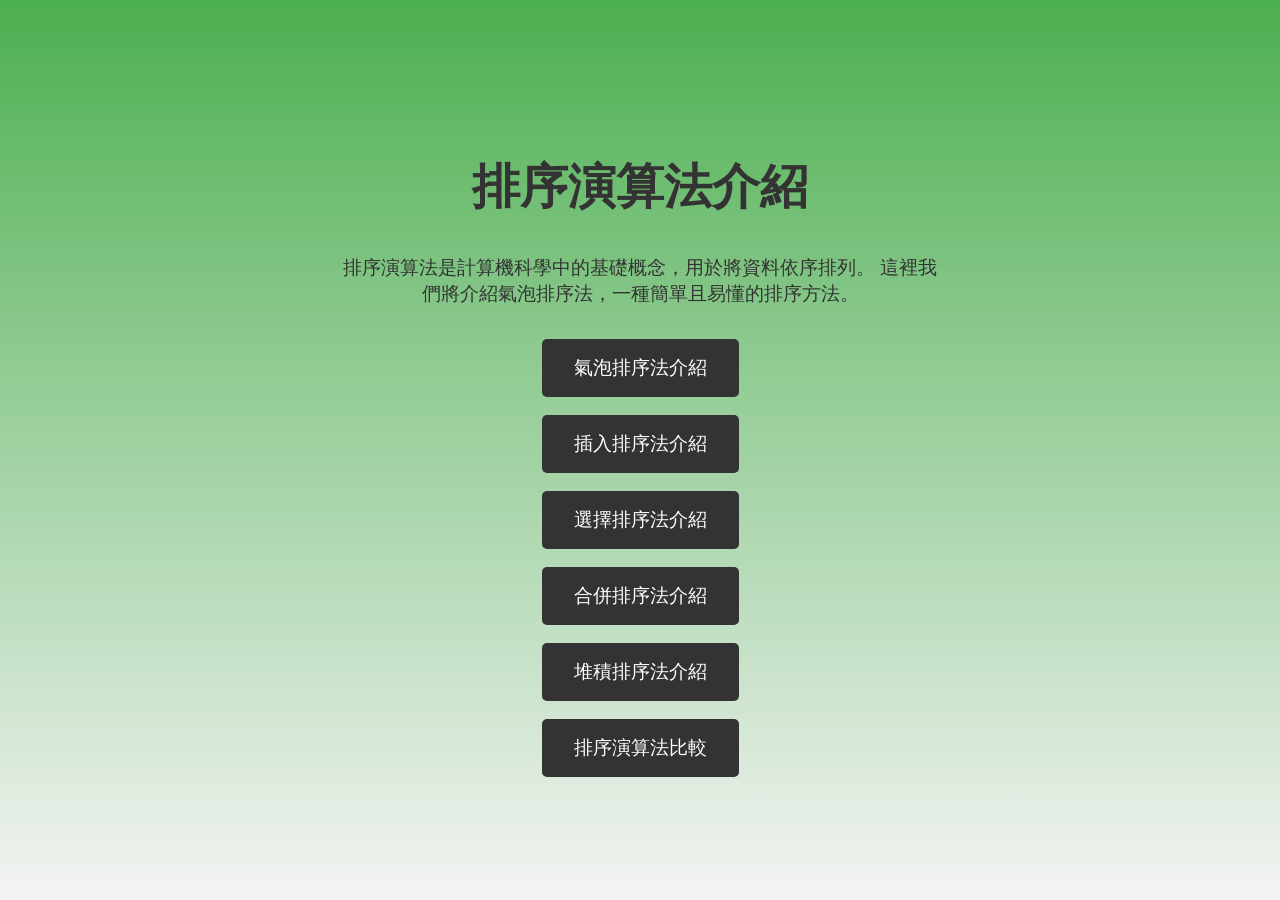
<file: index.html>
<!DOCTYPE html>
<html lang="zh-Hant">
<head>
    <meta charset="UTF-8">
    <meta name="viewport" content="width=device-width, initial-scale=1.0">
    <title>排序法介紹</title>
    <style>
        body {
            font-family: Arial, sans-serif;
            text-align: center;
            background: linear-gradient(to bottom, #4CAF50, #f4f4f4);
            color: #333;
            margin: 0;
            padding: 0;
            height: 100vh;
            display: flex;
            flex-direction: column;
            justify-content: center;
            align-items: center;
        }
        h1 {
            font-size: 3rem;
            margin-bottom: 1rem;
        }
        p {
            font-size: 1.2rem;
            margin-bottom: 2rem;
            max-width: 600px;
        }
        a {
            display: inline-block;
            padding: 1rem 2rem;
            background: #333;
            color: #fff;
            text-decoration: none;
            border-radius: 5px;
            font-size: 1.2rem;
            transition: background 0.3s;
        }
        a:hover {
            background: #555;
        }
    </style>
</head>
<body>
    <h1>排序演算法介紹</h1>
    <p>
        排序演算法是計算機科學中的基礎概念，用於將資料依序排列。
        這裡我們將介紹氣泡排序法，一種簡單且易懂的排序方法。
    </p>
    <a href="bubblesort.html">氣泡排序法介紹</a>
    <br>
    <a href="Insertion Sort.html">插入排序法介紹</a>
    <br>
    <a href="Selection Sort.html">選擇排序法介紹</a>
    <br>
    <a href="mergesort.html">合併排序法介紹</a>
    <br>
    <a href="heapsort.html">堆積排序法介紹</a>
    <br>
    <a href="compare.html">排序演算法比較</a>
</body>
</html>
</file>
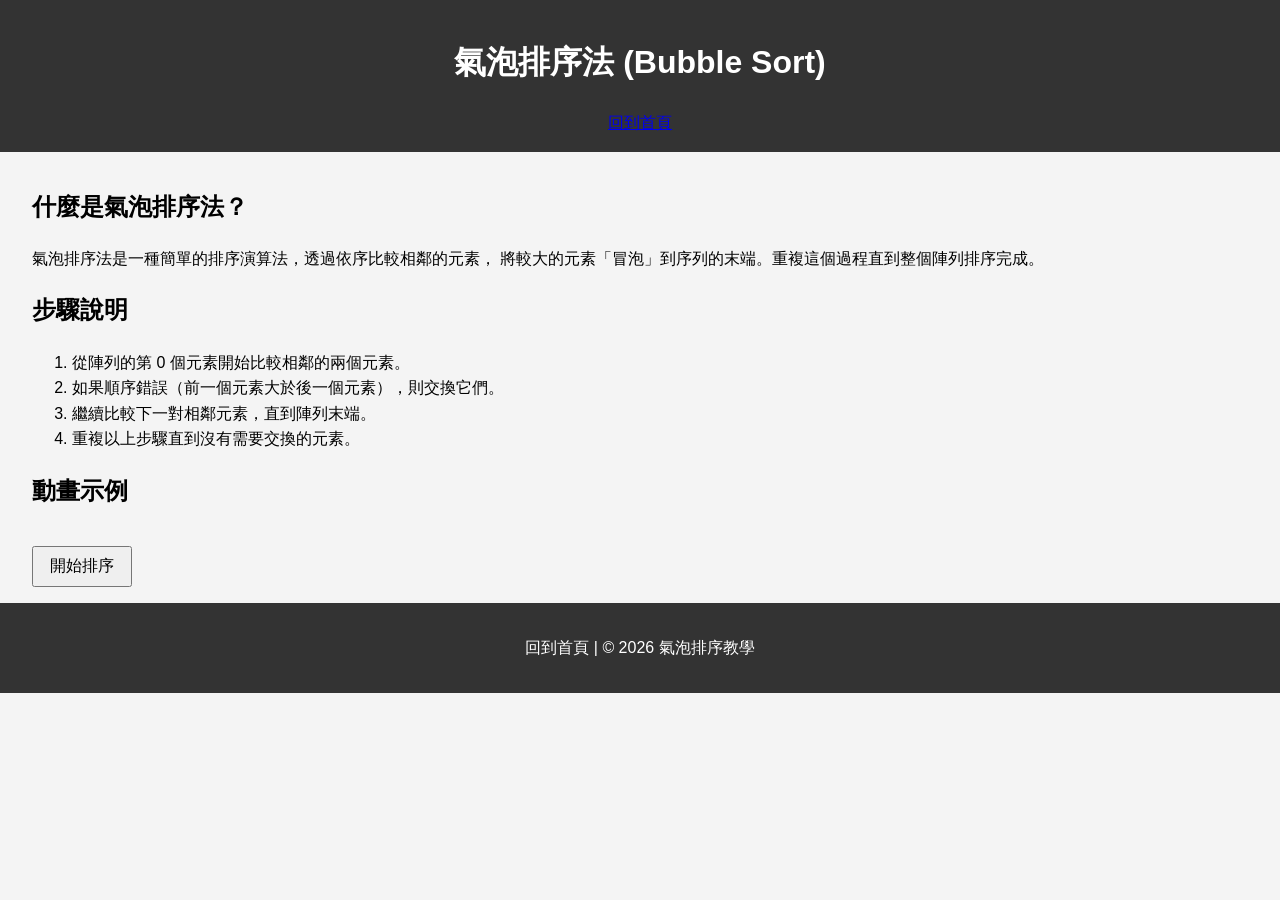
<file: bubblesort.html>
<!DOCTYPE html>
<html lang="zh-Hant">
<head>
    <meta charset="UTF-8">
    <meta name="viewport" content="width=device-width, initial-scale=1.0">
    <title>氣泡排序法介紹</title>
    <style>
body {
    font-family: Arial, sans-serif;
    line-height: 1.6;
    margin: 0;
    padding: 0;
    background: #f4f4f4;
}

header, footer {
    background: #333;
    color: #fff;
    text-align: center;
    padding: 1rem 0;
}

main {
    padding: 1rem 2rem;
}

#arrayContainer {
    display: flex;
    justify-content: center;
    margin: 1rem 0;
}

.bar {
    width: 30px;
    margin: 0 2px;
    background: #4CAF50;
    color: #fff;
    text-align: center;
}

button {
    padding: 0.5rem 1rem;
    font-size: 1rem;
    cursor: pointer;
}
</style>
</head>
<body>
    <header>
        <h1>氣泡排序法 (Bubble Sort)</h1>
        <nav>
            <a href="index.html">回到首頁</a>
        </nav>
    </header>

    <main>
        <section id="introduction">
            <h2>什麼是氣泡排序法？</h2>
            <p>
                氣泡排序法是一種簡單的排序演算法，透過依序比較相鄰的元素，
                將較大的元素「冒泡」到序列的末端。重複這個過程直到整個陣列排序完成。
            </p>
        </section>

        <section id="steps">
            <h2>步驟說明</h2>
            <ol>
                <li>從陣列的第 0 個元素開始比較相鄰的兩個元素。</li>
                <li>如果順序錯誤（前一個元素大於後一個元素），則交換它們。</li>
                <li>繼續比較下一對相鄰元素，直到陣列末端。</li>
                <li>重複以上步驟直到沒有需要交換的元素。</li>
            </ol>
        </section>

        <section id="visualization">
            <h2>動畫示例</h2>
            <div id="arrayContainer"></div>
            <button id="startBtn">開始排序</button>
        </section>
    </main>

    <footer>
        <p><a href="index.html" style="color: #fff; text-decoration: none;">回到首頁</a> | &copy; 2026 氣泡排序教學</p>
    </footer>

    <script>
function createBars(arr) {
    const container = document.getElementById('arrayContainer');
    container.innerHTML = '';
    arr.forEach((value) => {
        const bar = document.createElement('div');
        bar.classList.add('bar');
        bar.style.height = value * 5 + 'px';
        bar.textContent = value;
        container.appendChild(bar);
    });
}

async function bubbleSort(arr) {
    let len = arr.length;
    let bars = document.getElementsByClassName('bar');
    for (let i = 0; i < len; i++) {
        for (let j = 0; j < len - i - 1; j++) {
            bars[j].style.background = '#e33';
            bars[j+1].style.background = '#e33';
            await sleep(200);
            if (arr[j] > arr[j+1]) {
                // swap
                [arr[j], arr[j+1]] = [arr[j+1], arr[j]];
                bars[j].style.height = arr[j] * 5 + 'px';
                bars[j].textContent = arr[j];
                bars[j+1].style.height = arr[j+1] * 5 + 'px';
                bars[j+1].textContent = arr[j+1];
            }
            bars[j].style.background = '#4CAF50';
            bars[j+1].style.background = '#4CAF50';
        }
    }
}

function sleep(ms) {
    return new Promise(resolve => setTimeout(resolve, ms));
}

document.getElementById('startBtn').addEventListener('click', () => {
    const array = [];
    for (let i = 0; i < 10; i++) {
        array.push(Math.floor(Math.random() * 50) + 1);
    }
    createBars(array);
    bubbleSort(array);
});
</script>
</body>
</html>
</file>
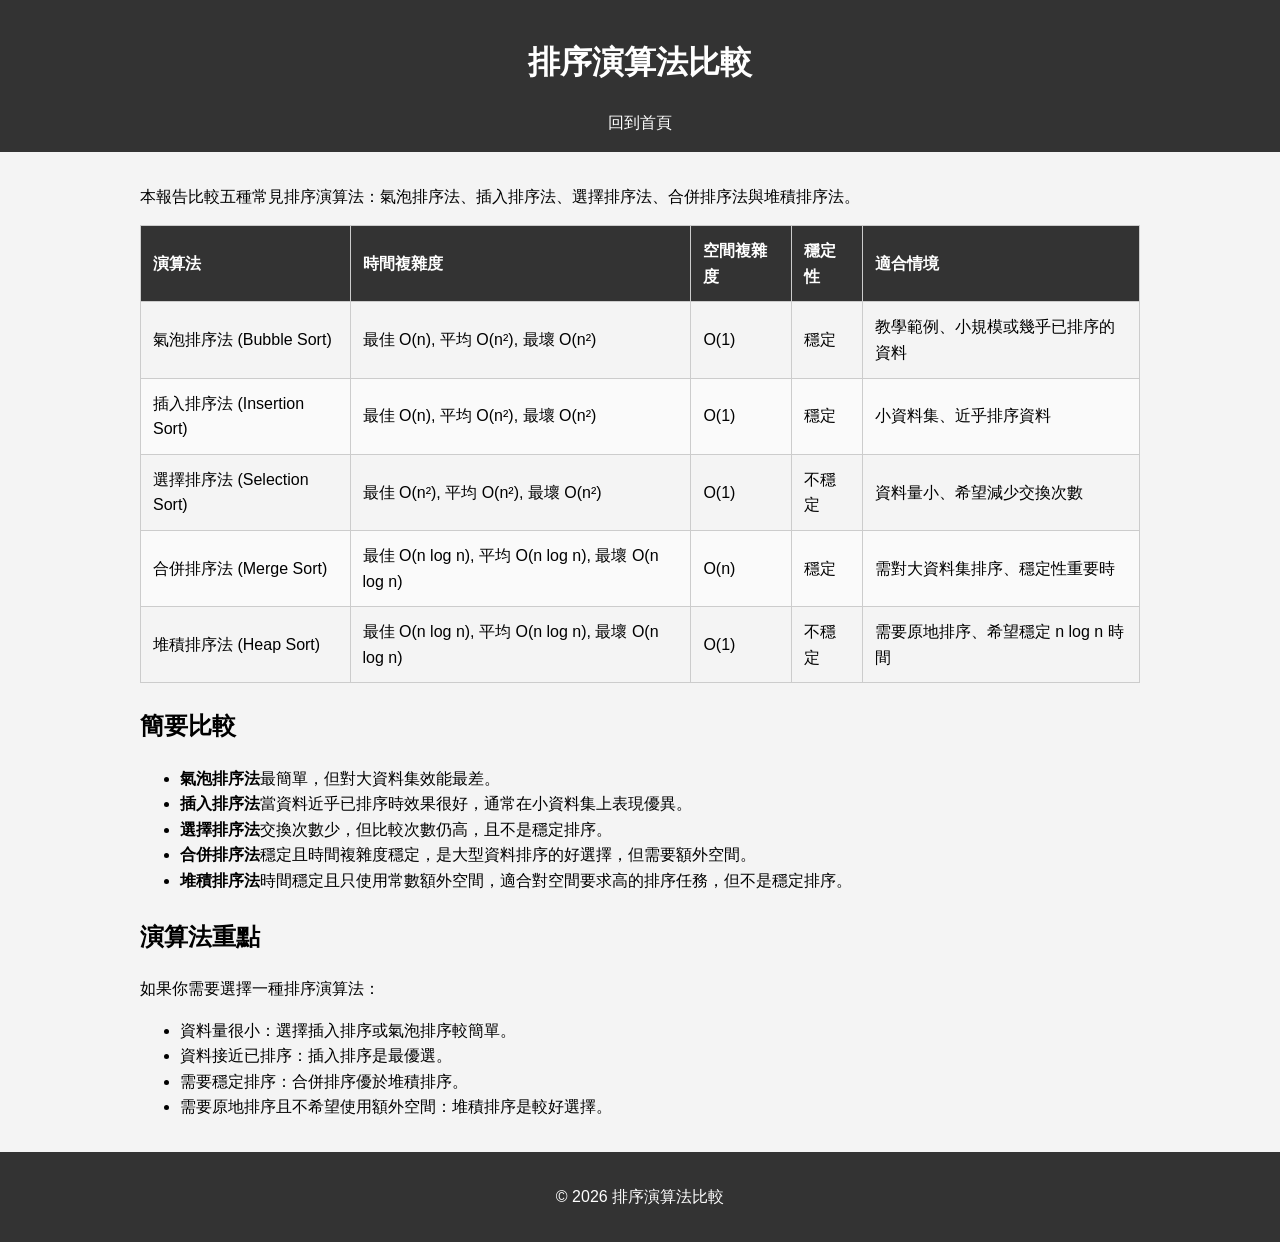
<file: compare.html>
﻿<!DOCTYPE html>
<html lang="zh-Hant">
<head>
    <meta charset="UTF-8">
    <meta name="viewport" content="width=device-width, initial-scale=1.0">
    <title>排序演算法比較</title>
    <style>
        body { font-family: Arial, sans-serif; line-height: 1.6; margin: 0; padding: 0; background: #f4f4f4; }
        header, footer { background: #333; color: #fff; text-align: center; padding: 1rem 0; }
        main { padding: 1rem 2rem; max-width: 1000px; margin: 0 auto; }
        table { width: 100%; border-collapse: collapse; margin-bottom: 1.5rem; }
        th, td { border: 1px solid #ccc; padding: 0.75rem; text-align: left; }
        th { background: #333; color: #fff; }
        tr:nth-child(even) { background: #fafafa; }
        nav a { color: #fff; text-decoration: none; }
        h2 { margin-top: 1.5rem; }
        code { background: #eef; padding: 2px 4px; border-radius: 4px; }
    </style>
</head>
<body>
    <header>
        <h1>排序演算法比較</h1>
        <nav><a href="index.html">回到首頁</a></nav>
    </header>
    <main>
        <section>
            <p>本報告比較五種常見排序演算法：氣泡排序法、插入排序法、選擇排序法、合併排序法與堆積排序法。</p>
        </section>
        <section>
            <table>
                <thead>
                    <tr>
                        <th>演算法</th>
                        <th>時間複雜度</th>
                        <th>空間複雜度</th>
                        <th>穩定性</th>
                        <th>適合情境</th>
                    </tr>
                </thead>
                <tbody>
                    <tr>
                        <td>氣泡排序法 (Bubble Sort)</td>
                        <td>最佳 O(n), 平均 O(n²), 最壞 O(n²)</td>
                        <td>O(1)</td>
                        <td>穩定</td>
                        <td>教學範例、小規模或幾乎已排序的資料</td>
                    </tr>
                    <tr>
                        <td>插入排序法 (Insertion Sort)</td>
                        <td>最佳 O(n), 平均 O(n²), 最壞 O(n²)</td>
                        <td>O(1)</td>
                        <td>穩定</td>
                        <td>小資料集、近乎排序資料</td>
                    </tr>
                    <tr>
                        <td>選擇排序法 (Selection Sort)</td>
                        <td>最佳 O(n²), 平均 O(n²), 最壞 O(n²)</td>
                        <td>O(1)</td>
                        <td>不穩定</td>
                        <td>資料量小、希望減少交換次數</td>
                    </tr>
                    <tr>
                        <td>合併排序法 (Merge Sort)</td>
                        <td>最佳 O(n log n), 平均 O(n log n), 最壞 O(n log n)</td>
                        <td>O(n)</td>
                        <td>穩定</td>
                        <td>需對大資料集排序、穩定性重要時</td>
                    </tr>
                    <tr>
                        <td>堆積排序法 (Heap Sort)</td>
                        <td>最佳 O(n log n), 平均 O(n log n), 最壞 O(n log n)</td>
                        <td>O(1)</td>
                        <td>不穩定</td>
                        <td>需要原地排序、希望穩定 n log n 時間</td>
                    </tr>
                </tbody>
            </table>
        </section>
        <section>
            <h2>簡要比較</h2>
            <ul>
                <li><strong>氣泡排序法</strong>最簡單，但對大資料集效能最差。</li>
                <li><strong>插入排序法</strong>當資料近乎已排序時效果很好，通常在小資料集上表現優異。</li>
                <li><strong>選擇排序法</strong>交換次數少，但比較次數仍高，且不是穩定排序。</li>
                <li><strong>合併排序法</strong>穩定且時間複雜度穩定，是大型資料排序的好選擇，但需要額外空間。</li>
                <li><strong>堆積排序法</strong>時間穩定且只使用常數額外空間，適合對空間要求高的排序任務，但不是穩定排序。</li>
            </ul>
        </section>
        <section>
            <h2>演算法重點</h2>
            <p>如果你需要選擇一種排序演算法：</p>
            <ul>
                <li>資料量很小：選擇插入排序或氣泡排序較簡單。</li>
                <li>資料接近已排序：插入排序是最優選。</li>
                <li>需要穩定排序：合併排序優於堆積排序。</li>
                <li>需要原地排序且不希望使用額外空間：堆積排序是較好選擇。</li>
            </ul>
        </section>
    </main>
    <footer>
        <p>&copy; 2026 排序演算法比較</p>
    </footer>
</body>
</html>
</file>
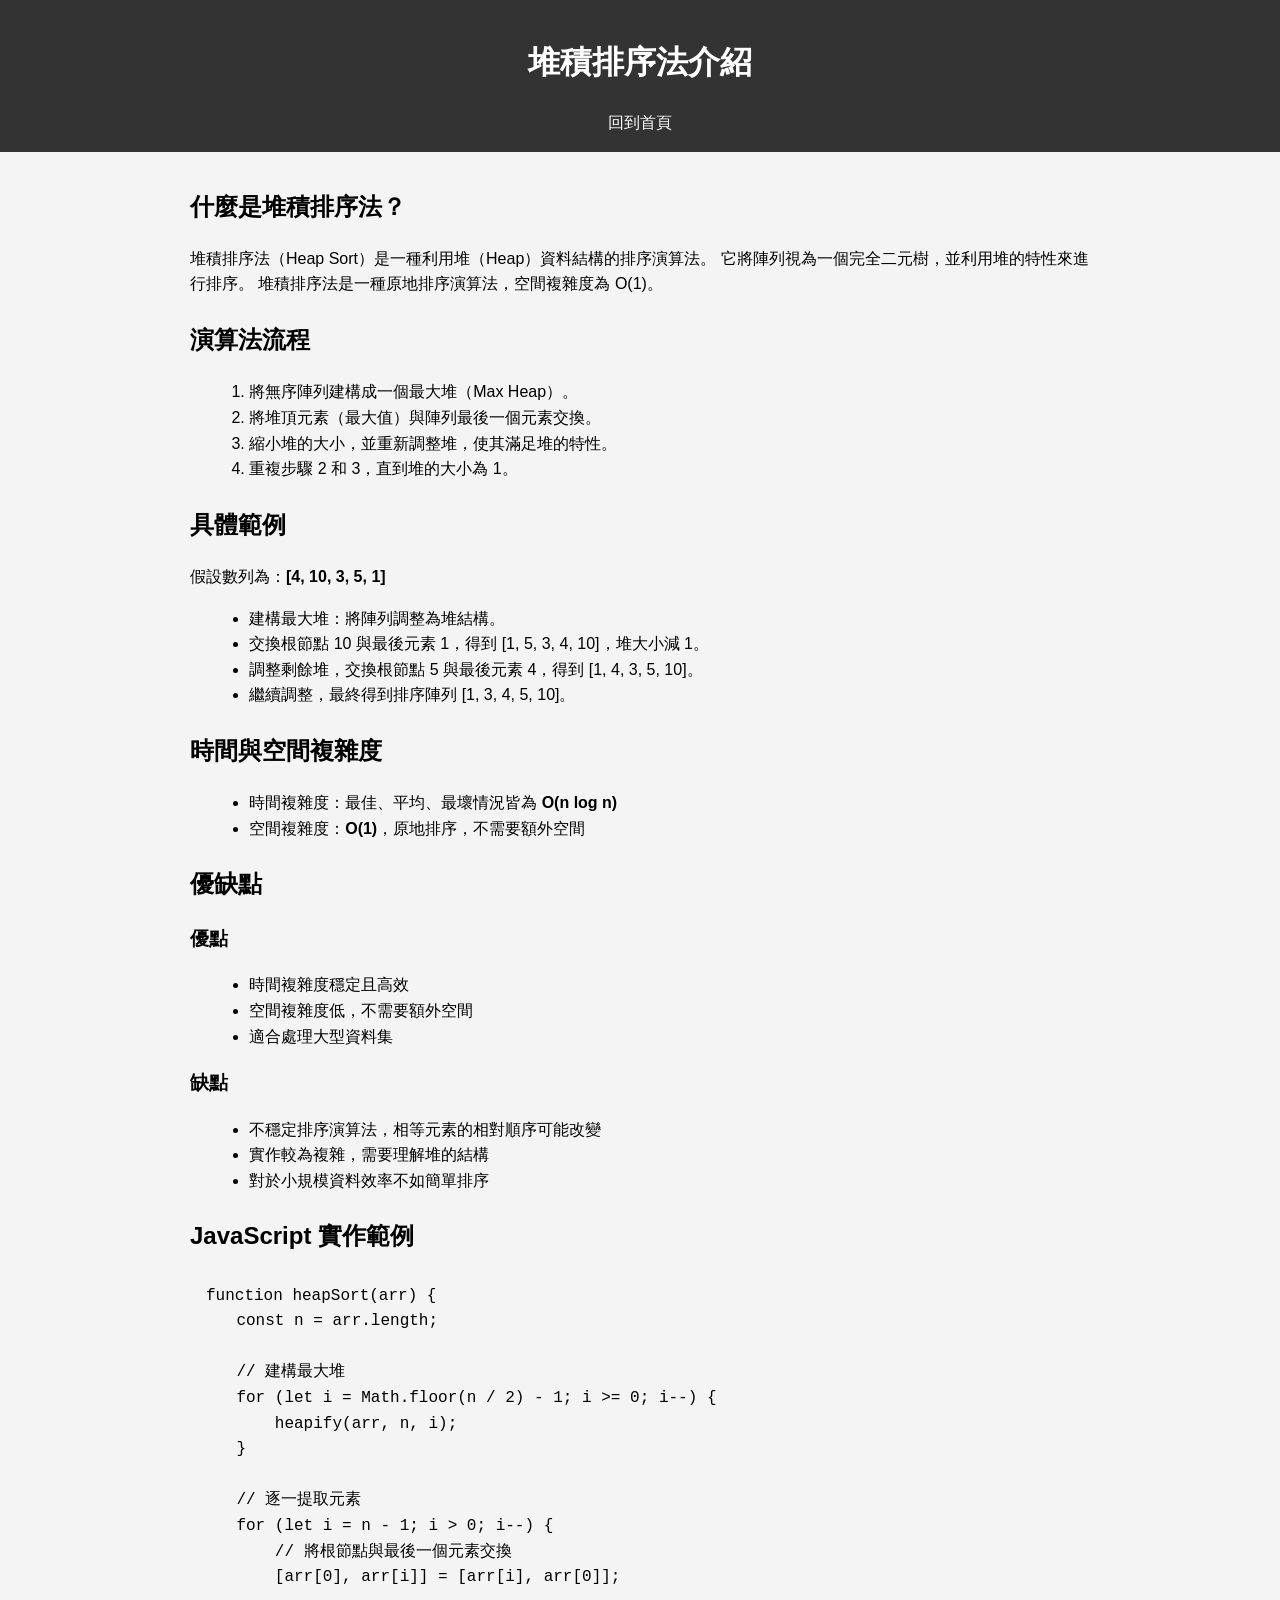
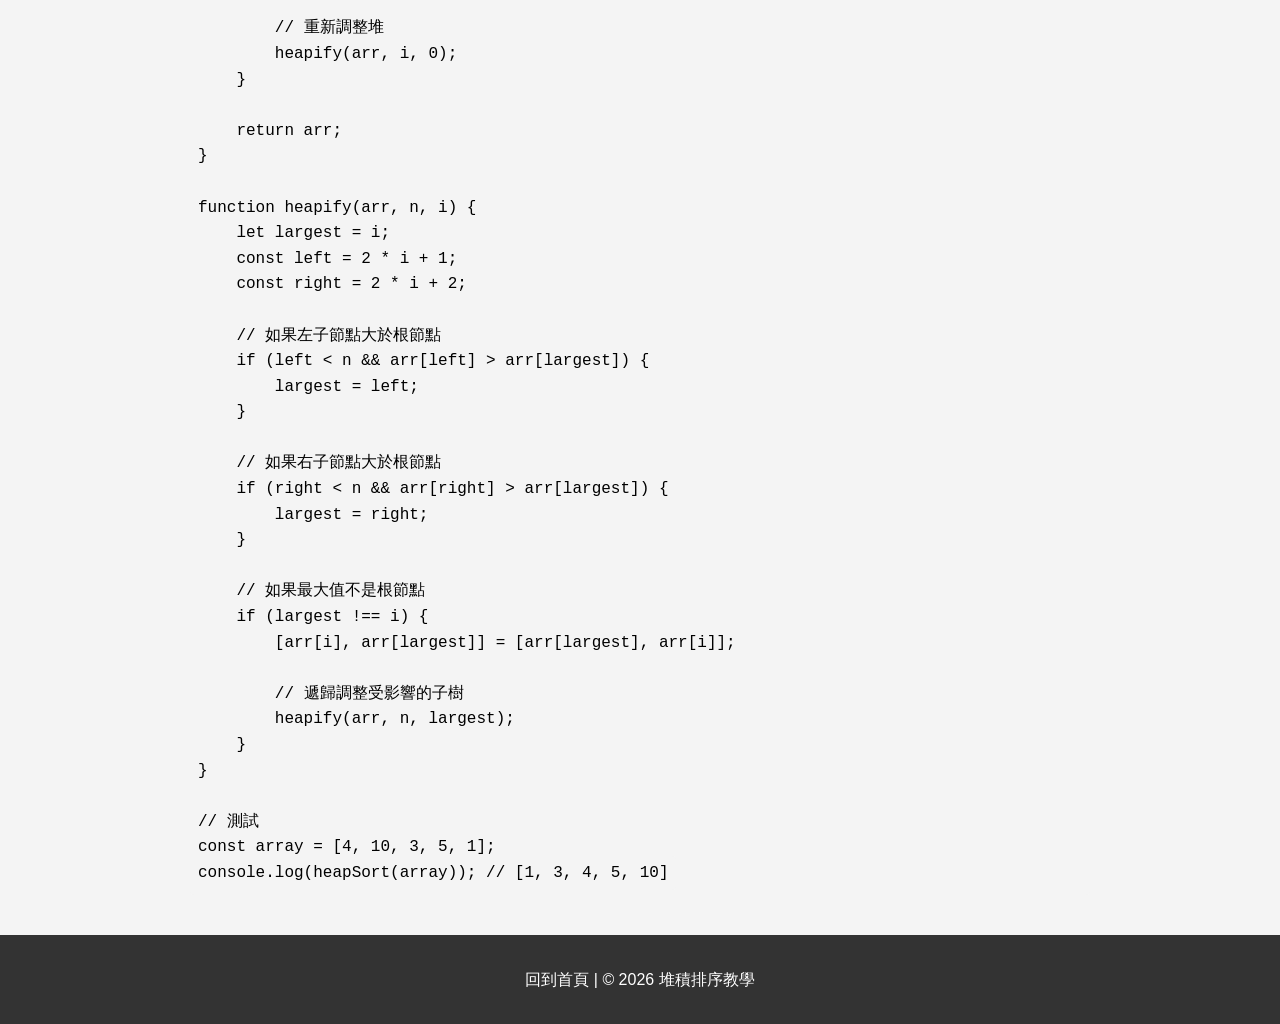
<file: heapsort.html>
<!DOCTYPE html>
<html lang="zh-Hant">
<head>
    <meta charset="UTF-8">
    <meta name="viewport" content="width=device-width, initial-scale=1.0">
    <title>堆積排序法介紹</title>
    <style>
        body {
            font-family: Arial, sans-serif;
            line-height: 1.6;
            margin: 0;
            padding: 0;
            background: #f4f4f4;
        }
        header, footer {
            background: #333;
            color: #fff;
            text-align: center;
            padding: 1rem 0;
        }
        main {
            padding: 1rem 2rem;
            max-width: 900px;
            margin: 0 auto;
        }
        section {
            margin-bottom: 1.5rem;
        }
        code, pre {
            background: #f4f4f4;
            padding: 8px;
            border-radius: 4px;
            font-family: Consolas, 'Courier New', monospace;
        }
        pre {
            overflow-x: auto;
        }
        nav a {
            color: #fff;
            text-decoration: none;
        }
        ul, ol {
            margin-left: 1.2rem;
        }
    </style>
</head>
<body>
    <header>
        <h1>堆積排序法介紹</h1>
        <nav><a href="index.html">回到首頁</a></nav>
    </header>

    <main>
        <section>
            <h2>什麼是堆積排序法？</h2>
            <p>
                堆積排序法（Heap Sort）是一種利用堆（Heap）資料結構的排序演算法。
                它將陣列視為一個完全二元樹，並利用堆的特性來進行排序。
                堆積排序法是一種原地排序演算法，空間複雜度為 O(1)。
            </p>
        </section>

        <section>
            <h2>演算法流程</h2>
            <ol>
                <li>將無序陣列建構成一個最大堆（Max Heap）。</li>
                <li>將堆頂元素（最大值）與陣列最後一個元素交換。</li>
                <li>縮小堆的大小，並重新調整堆，使其滿足堆的特性。</li>
                <li>重複步驟 2 和 3，直到堆的大小為 1。</li>
            </ol>
        </section>

        <section>
            <h2>具體範例</h2>
            <p>假設數列為：<strong>[4, 10, 3, 5, 1]</strong></p>
            <ul>
                <li>建構最大堆：將陣列調整為堆結構。</li>
                <li>交換根節點 10 與最後元素 1，得到 [1, 5, 3, 4, 10]，堆大小減 1。</li>
                <li>調整剩餘堆，交換根節點 5 與最後元素 4，得到 [1, 4, 3, 5, 10]。</li>
                <li>繼續調整，最終得到排序陣列 [1, 3, 4, 5, 10]。</li>
            </ul>
        </section>

        <section>
            <h2>時間與空間複雜度</h2>
            <ul>
                <li>時間複雜度：最佳、平均、最壞情況皆為 <strong>O(n log n)</strong></li>
                <li>空間複雜度：<strong>O(1)</strong>，原地排序，不需要額外空間</li>
            </ul>
        </section>

        <section>
            <h2>優缺點</h2>
            <h3>優點</h3>
            <ul>
                <li>時間複雜度穩定且高效</li>
                <li>空間複雜度低，不需要額外空間</li>
                <li>適合處理大型資料集</li>
            </ul>
            <h3>缺點</h3>
            <ul>
                <li>不穩定排序演算法，相等元素的相對順序可能改變</li>
                <li>實作較為複雜，需要理解堆的結構</li>
                <li>對於小規模資料效率不如簡單排序</li>
            </ul>
        </section>

        <section>
            <h2>JavaScript 實作範例</h2>
            <pre><code>function heapSort(arr) {
    const n = arr.length;

    // 建構最大堆
    for (let i = Math.floor(n / 2) - 1; i >= 0; i--) {
        heapify(arr, n, i);
    }

    // 逐一提取元素
    for (let i = n - 1; i > 0; i--) {
        // 將根節點與最後一個元素交換
        [arr[0], arr[i]] = [arr[i], arr[0]];

        // 重新調整堆
        heapify(arr, i, 0);
    }

    return arr;
}

function heapify(arr, n, i) {
    let largest = i;
    const left = 2 * i + 1;
    const right = 2 * i + 2;

    // 如果左子節點大於根節點
    if (left < n && arr[left] > arr[largest]) {
        largest = left;
    }

    // 如果右子節點大於根節點
    if (right < n && arr[right] > arr[largest]) {
        largest = right;
    }

    // 如果最大值不是根節點
    if (largest !== i) {
        [arr[i], arr[largest]] = [arr[largest], arr[i]];

        // 遞歸調整受影響的子樹
        heapify(arr, n, largest);
    }
}

// 測試
const array = [4, 10, 3, 5, 1];
console.log(heapSort(array)); // [1, 3, 4, 5, 10]</code></pre>
        </section>
    </main>

    <footer>
        <p><a href="index.html" style="color: #fff; text-decoration: none;">回到首頁</a> | &copy; 2026 堆積排序教學</p>
    </footer>
</body>
</html>
</file>
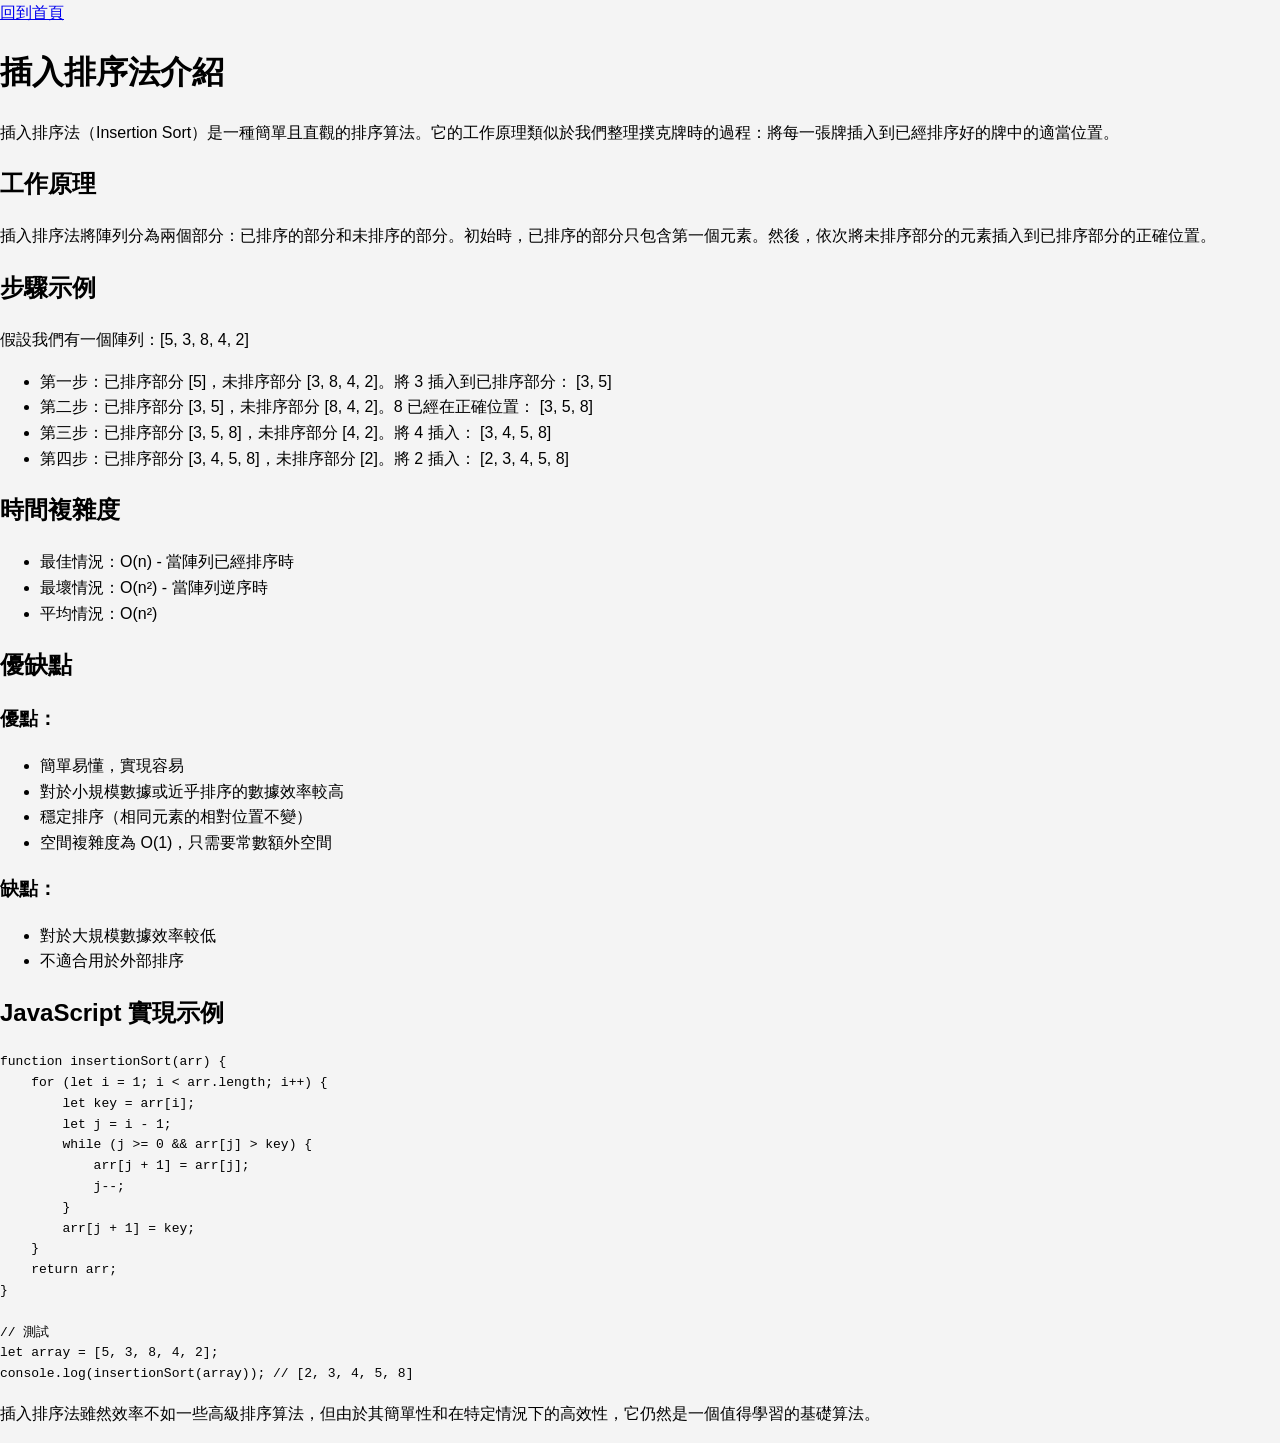
<file: Insertion Sort.html>
<!DOCTYPE html>
<html lang="zh-tw">
<head>
    <meta charset="UTF-8">
    <meta name="viewport" content="width=device-width, initial-scale=1.0">
    <title>插入排序法介紹</title>
    <style>
        body {
            font-family: Arial, sans-serif;
            line-height: 1.6;
            margin: 0;
            padding: 0;
            background: #f4f4f4;
        }

        header, footer {
            background: #333;
            color: #fff;
            text-align: center;
            padding: 1rem 0;
        }

        main {
            padding: 1rem 2rem;
        }

        #arrayContainer {
            display: flex;
            justify-content: center;
            margin: 1rem 0;
        }

        .bar {
            width: 30px;
            margin: 0 2px;
            background: #4CAF50;
            color: #fff;
            text-align: center;
        }

        button {
            padding: 0.5rem 1rem;
            font-size: 1rem;
            cursor: pointer;
        }
    </style>
</head>
<body>
    <nav>
        <a href="index.html">回到首頁</a>
    </nav>
    <h1>插入排序法介紹</h1>
    <p>插入排序法（Insertion Sort）是一種簡單且直觀的排序算法。它的工作原理類似於我們整理撲克牌時的過程：將每一張牌插入到已經排序好的牌中的適當位置。</p>

    <h2>工作原理</h2>
    <p>插入排序法將陣列分為兩個部分：已排序的部分和未排序的部分。初始時，已排序的部分只包含第一個元素。然後，依次將未排序部分的元素插入到已排序部分的正確位置。</p>

    <h2>步驟示例</h2>
    <p>假設我們有一個陣列：[5, 3, 8, 4, 2]</p>
    <ul>
        <li>第一步：已排序部分 [5]，未排序部分 [3, 8, 4, 2]。將 3 插入到已排序部分： [3, 5]</li>
        <li>第二步：已排序部分 [3, 5]，未排序部分 [8, 4, 2]。8 已經在正確位置： [3, 5, 8]</li>
        <li>第三步：已排序部分 [3, 5, 8]，未排序部分 [4, 2]。將 4 插入： [3, 4, 5, 8]</li>
        <li>第四步：已排序部分 [3, 4, 5, 8]，未排序部分 [2]。將 2 插入： [2, 3, 4, 5, 8]</li>
    </ul>

    <h2>時間複雜度</h2>
    <ul>
        <li>最佳情況：O(n) - 當陣列已經排序時</li>
        <li>最壞情況：O(n²) - 當陣列逆序時</li>
        <li>平均情況：O(n²)</li>
    </ul>

    <h2>優缺點</h2>
    <h3>優點：</h3>
    <ul>
        <li>簡單易懂，實現容易</li>
        <li>對於小規模數據或近乎排序的數據效率較高</li>
        <li>穩定排序（相同元素的相對位置不變）</li>
        <li>空間複雜度為 O(1)，只需要常數額外空間</li>
    </ul>
    <h3>缺點：</h3>
    <ul>
        <li>對於大規模數據效率較低</li>
        <li>不適合用於外部排序</li>
    </ul>

    <h2>JavaScript 實現示例</h2>
    <pre><code>function insertionSort(arr) {
    for (let i = 1; i < arr.length; i++) {
        let key = arr[i];
        let j = i - 1;
        while (j >= 0 && arr[j] > key) {
            arr[j + 1] = arr[j];
            j--;
        }
        arr[j + 1] = key;
    }
    return arr;
}

// 測試
let array = [5, 3, 8, 4, 2];
console.log(insertionSort(array)); // [2, 3, 4, 5, 8]</code></pre>

    <p>插入排序法雖然效率不如一些高級排序算法，但由於其簡單性和在特定情況下的高效性，它仍然是一個值得學習的基礎算法。</p>
</body>
</html>
</file>
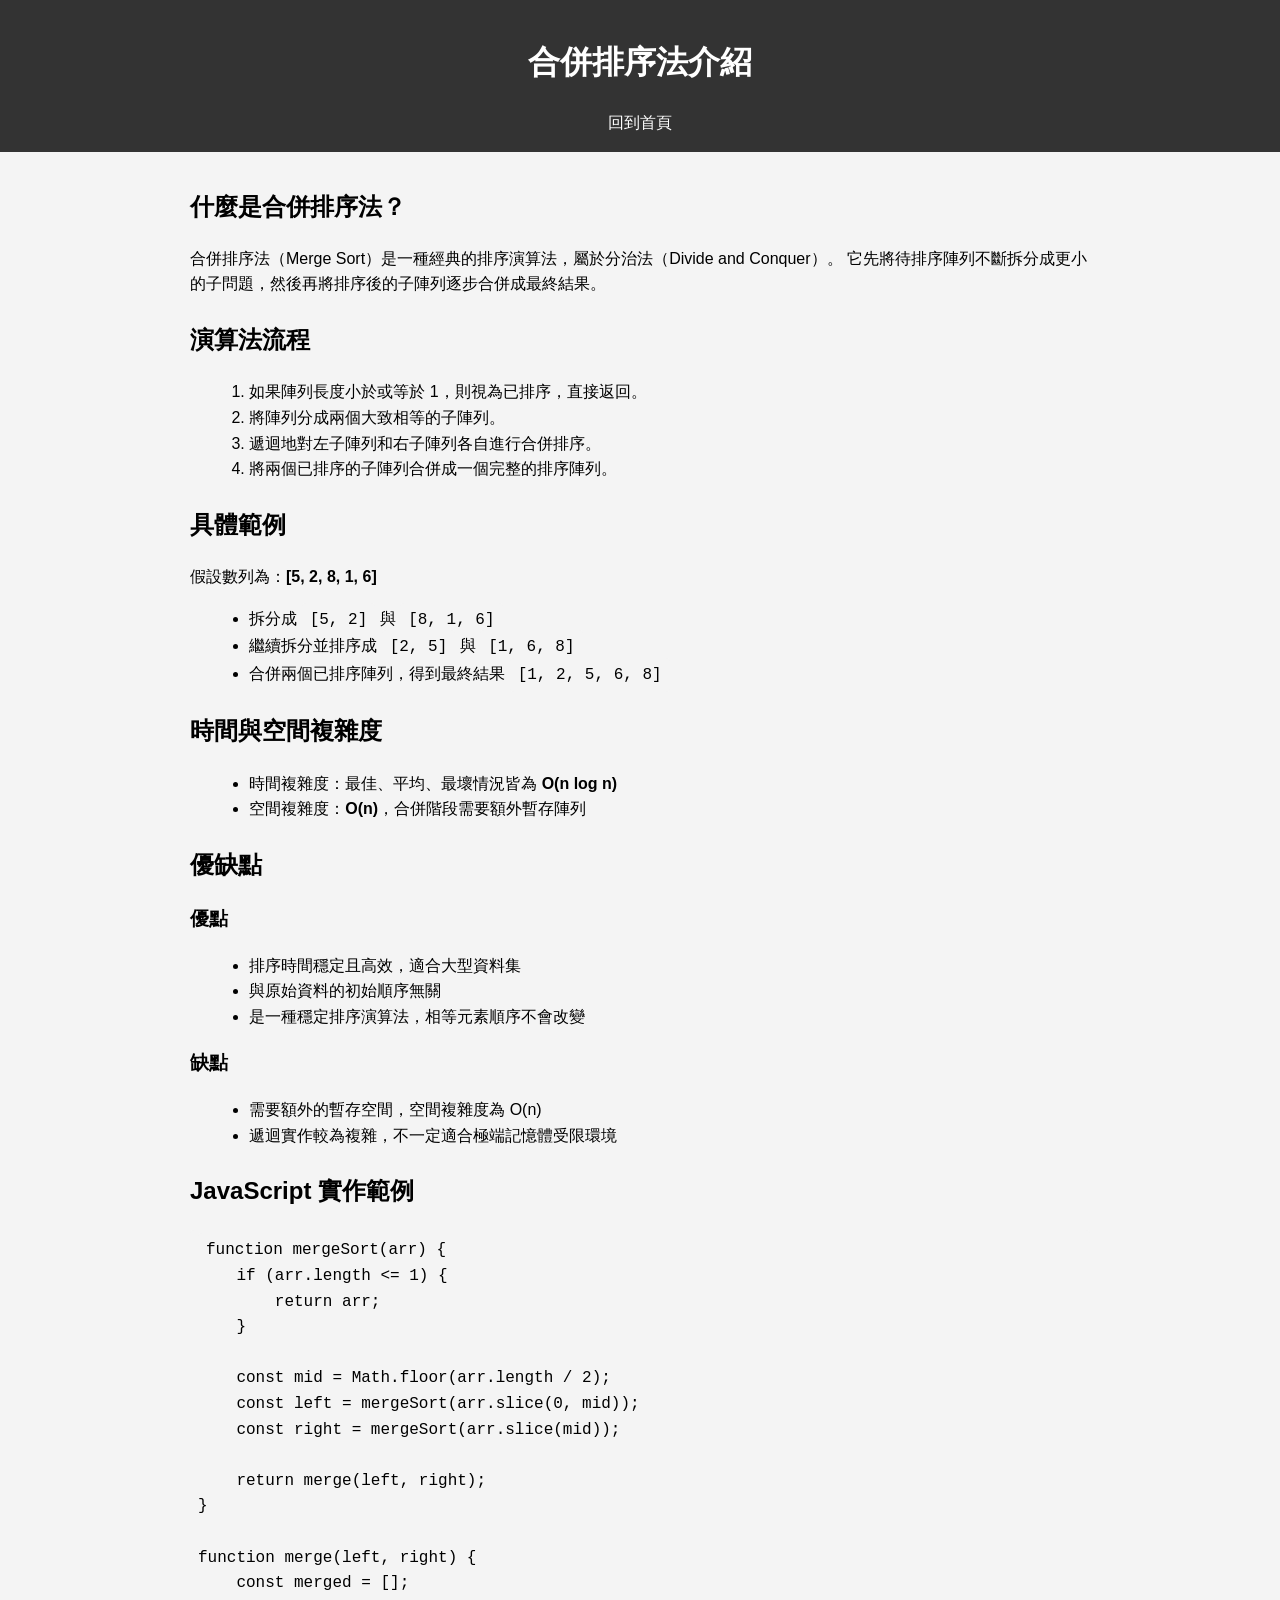
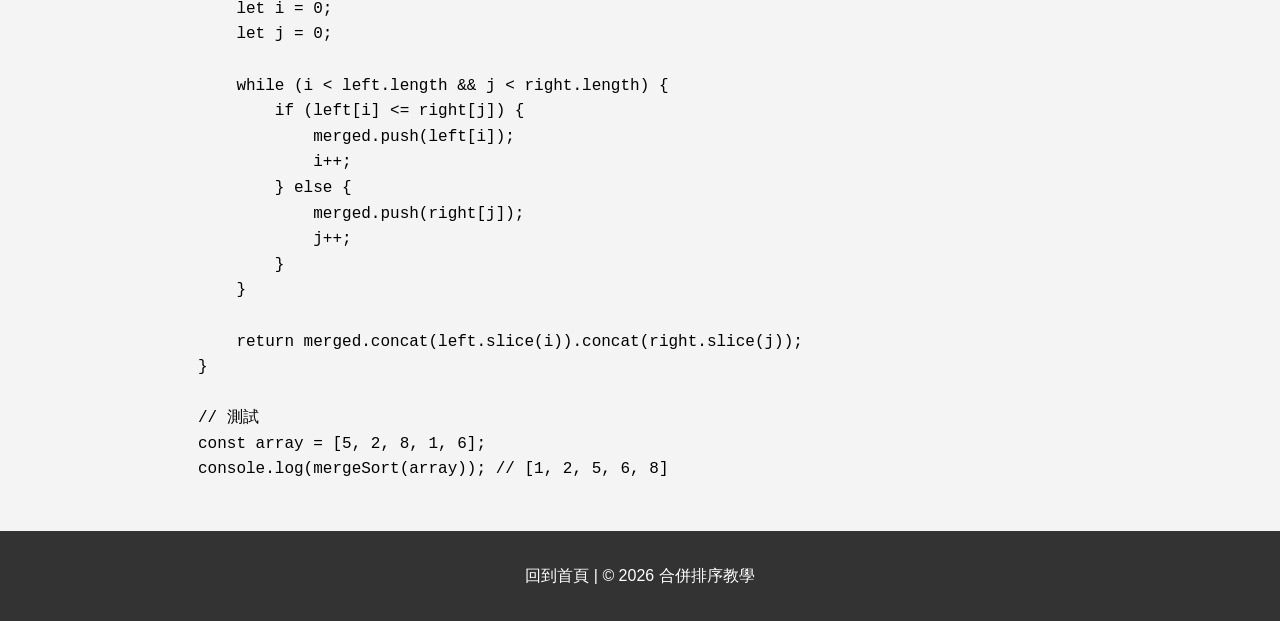
<file: mergesort.html>
<!DOCTYPE html>
<html lang="zh-Hant">
<head>
    <meta charset="UTF-8">
    <meta name="viewport" content="width=device-width, initial-scale=1.0">
    <title>合併排序法介紹</title>
    <style>
        body {
            font-family: Arial, sans-serif;
            line-height: 1.6;
            margin: 0;
            padding: 0;
            background: #f4f4f4;
        }
        header, footer {
            background: #333;
            color: #fff;
            text-align: center;
            padding: 1rem 0;
        }
        main {
            padding: 1rem 2rem;
            max-width: 900px;
            margin: 0 auto;
        }
        section {
            margin-bottom: 1.5rem;
        }
        code, pre {
            background: #f4f4f4;
            padding: 8px;
            border-radius: 4px;
            font-family: Consolas, 'Courier New', monospace;
        }
        pre {
            overflow-x: auto;
        }
        nav a {
            color: #fff;
            text-decoration: none;
        }
        ul, ol {
            margin-left: 1.2rem;
        }
    </style>
</head>
<body>
    <header>
        <h1>合併排序法介紹</h1>
        <nav><a href="index.html">回到首頁</a></nav>
    </header>

    <main>
        <section>
            <h2>什麼是合併排序法？</h2>
            <p>
                合併排序法（Merge Sort）是一種經典的排序演算法，屬於分治法（Divide and Conquer）。
                它先將待排序陣列不斷拆分成更小的子問題，然後再將排序後的子陣列逐步合併成最終結果。
            </p>
        </section>

        <section>
            <h2>演算法流程</h2>
            <ol>
                <li>如果陣列長度小於或等於 1，則視為已排序，直接返回。</li>
                <li>將陣列分成兩個大致相等的子陣列。</li>
                <li>遞迴地對左子陣列和右子陣列各自進行合併排序。</li>
                <li>將兩個已排序的子陣列合併成一個完整的排序陣列。</li>
            </ol>
        </section>

        <section>
            <h2>具體範例</h2>
            <p>假設數列為：<strong>[5, 2, 8, 1, 6]</strong></p>
            <ul>
                <li>拆分成 <code>[5, 2]</code> 與 <code>[8, 1, 6]</code></li>
                <li>繼續拆分並排序成 <code>[2, 5]</code> 與 <code>[1, 6, 8]</code></li>
                <li>合併兩個已排序陣列，得到最終結果 <code>[1, 2, 5, 6, 8]</code></li>
            </ul>
        </section>

        <section>
            <h2>時間與空間複雜度</h2>
            <ul>
                <li>時間複雜度：最佳、平均、最壞情況皆為 <strong>O(n log n)</strong></li>
                <li>空間複雜度：<strong>O(n)</strong>，合併階段需要額外暫存陣列</li>
            </ul>
        </section>

        <section>
            <h2>優缺點</h2>
            <h3>優點</h3>
            <ul>
                <li>排序時間穩定且高效，適合大型資料集</li>
                <li>與原始資料的初始順序無關</li>
                <li>是一種穩定排序演算法，相等元素順序不會改變</li>
            </ul>
            <h3>缺點</h3>
            <ul>
                <li>需要額外的暫存空間，空間複雜度為 O(n)</li>
                <li>遞迴實作較為複雜，不一定適合極端記憶體受限環境</li>
            </ul>
        </section>

        <section>
            <h2>JavaScript 實作範例</h2>
            <pre><code>function mergeSort(arr) {
    if (arr.length <= 1) {
        return arr;
    }

    const mid = Math.floor(arr.length / 2);
    const left = mergeSort(arr.slice(0, mid));
    const right = mergeSort(arr.slice(mid));

    return merge(left, right);
}

function merge(left, right) {
    const merged = [];
    let i = 0;
    let j = 0;

    while (i < left.length && j < right.length) {
        if (left[i] <= right[j]) {
            merged.push(left[i]);
            i++;
        } else {
            merged.push(right[j]);
            j++;
        }
    }

    return merged.concat(left.slice(i)).concat(right.slice(j));
}

// 測試
const array = [5, 2, 8, 1, 6];
console.log(mergeSort(array)); // [1, 2, 5, 6, 8]</code></pre>
        </section>
    </main>

    <footer>
        <p><a href="index.html" style="color: #fff; text-decoration: none;">回到首頁</a> | &copy; 2026 合併排序教學</p>
    </footer>
</body>
</html>
</file>
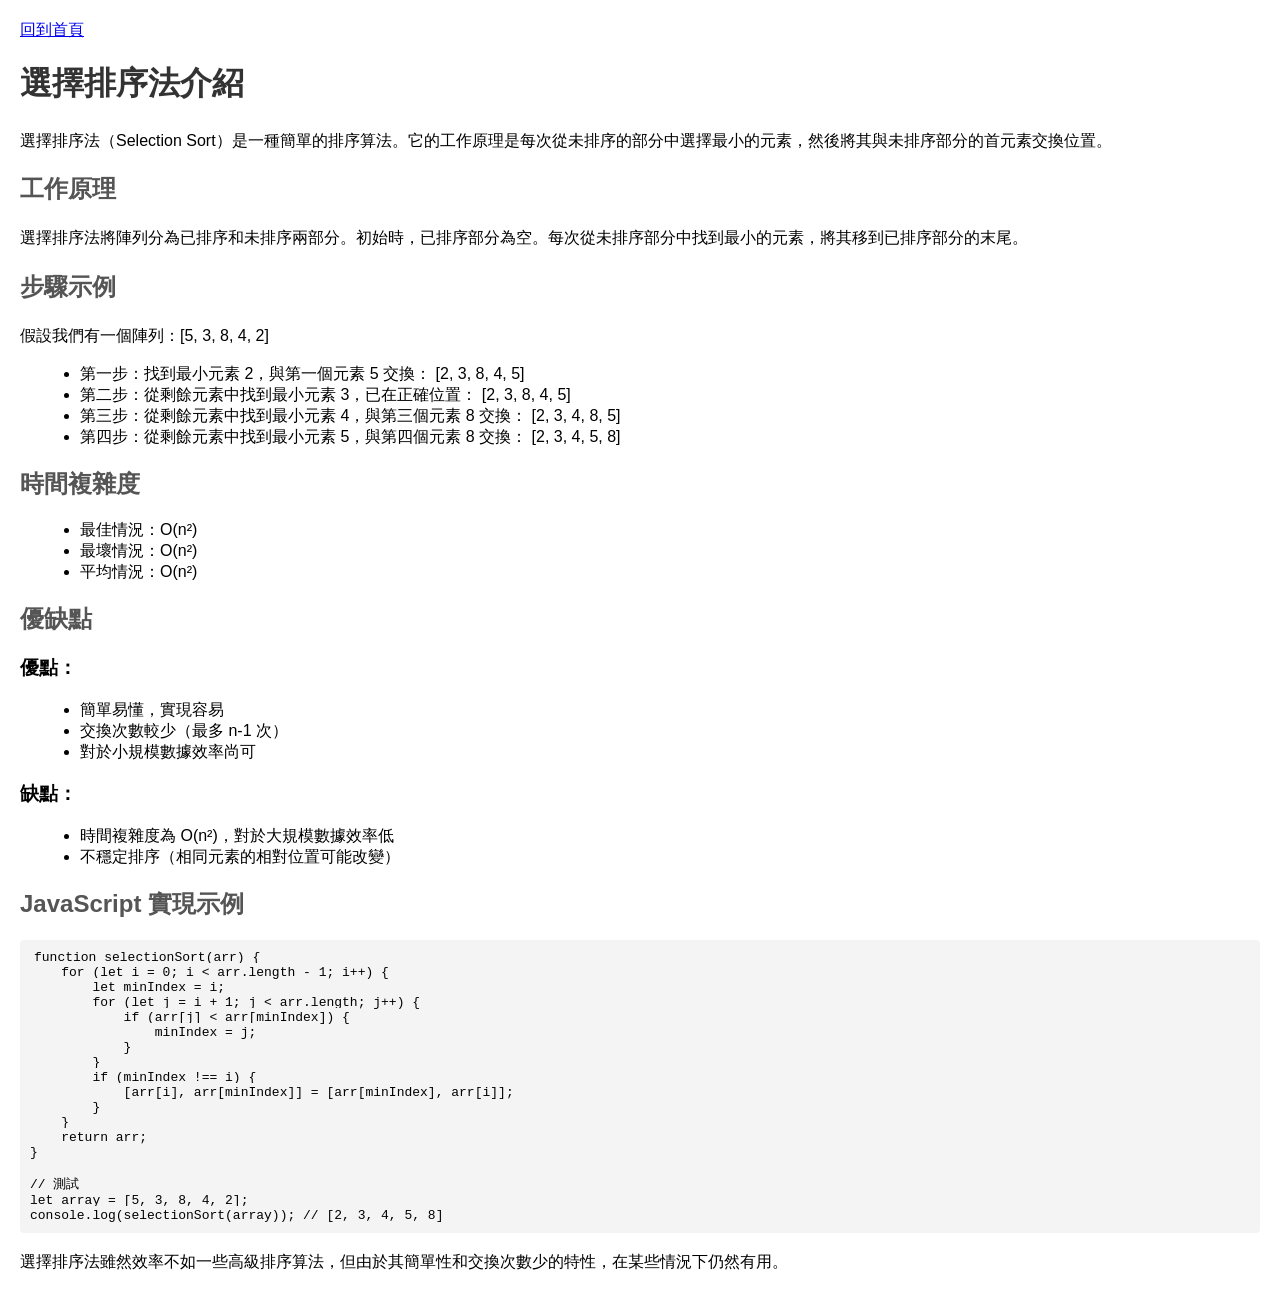
<file: Selection Sort.html>
<!DOCTYPE html>
<html lang="zh-tw">
<head>
    <meta charset="UTF-8">
    <meta name="viewport" content="width=device-width, initial-scale=1.0">
    <title>選擇排序法介紹</title>
    <style>
        body { font-family: Arial, sans-serif; margin: 20px; }
        h1 { color: #333; }
        h2 { color: #555; }
        p { line-height: 1.6; }
        ul { margin-left: 20px; }
        code { background-color: #f4f4f4; padding: 2px 4px; border-radius: 4px; }
        pre { background-color: #f4f4f4; padding: 10px; border-radius: 4px; overflow-x: auto; }
    </style>
</head>
<body>
    <nav>
        <a href="index.html">回到首頁</a>
    </nav>
    <h1>選擇排序法介紹</h1>
    <p>選擇排序法（Selection Sort）是一種簡單的排序算法。它的工作原理是每次從未排序的部分中選擇最小的元素，然後將其與未排序部分的首元素交換位置。</p>

    <h2>工作原理</h2>
    <p>選擇排序法將陣列分為已排序和未排序兩部分。初始時，已排序部分為空。每次從未排序部分中找到最小的元素，將其移到已排序部分的末尾。</p>

    <h2>步驟示例</h2>
    <p>假設我們有一個陣列：[5, 3, 8, 4, 2]</p>
    <ul>
        <li>第一步：找到最小元素 2，與第一個元素 5 交換： [2, 3, 8, 4, 5]</li>
        <li>第二步：從剩餘元素中找到最小元素 3，已在正確位置： [2, 3, 8, 4, 5]</li>
        <li>第三步：從剩餘元素中找到最小元素 4，與第三個元素 8 交換： [2, 3, 4, 8, 5]</li>
        <li>第四步：從剩餘元素中找到最小元素 5，與第四個元素 8 交換： [2, 3, 4, 5, 8]</li>
    </ul>

    <h2>時間複雜度</h2>
    <ul>
        <li>最佳情況：O(n²)</li>
        <li>最壞情況：O(n²)</li>
        <li>平均情況：O(n²)</li>
    </ul>

    <h2>優缺點</h2>
    <h3>優點：</h3>
    <ul>
        <li>簡單易懂，實現容易</li>
        <li>交換次數較少（最多 n-1 次）</li>
        <li>對於小規模數據效率尚可</li>
    </ul>
    <h3>缺點：</h3>
    <ul>
        <li>時間複雜度為 O(n²)，對於大規模數據效率低</li>
        <li>不穩定排序（相同元素的相對位置可能改變）</li>
    </ul>

    <h2>JavaScript 實現示例</h2>
    <pre><code>function selectionSort(arr) {
    for (let i = 0; i < arr.length - 1; i++) {
        let minIndex = i;
        for (let j = i + 1; j < arr.length; j++) {
            if (arr[j] < arr[minIndex]) {
                minIndex = j;
            }
        }
        if (minIndex !== i) {
            [arr[i], arr[minIndex]] = [arr[minIndex], arr[i]];
        }
    }
    return arr;
}

// 測試
let array = [5, 3, 8, 4, 2];
console.log(selectionSort(array)); // [2, 3, 4, 5, 8]</code></pre>

    <p>選擇排序法雖然效率不如一些高級排序算法，但由於其簡單性和交換次數少的特性，在某些情況下仍然有用。</p>
</body>
</html>
</file>
